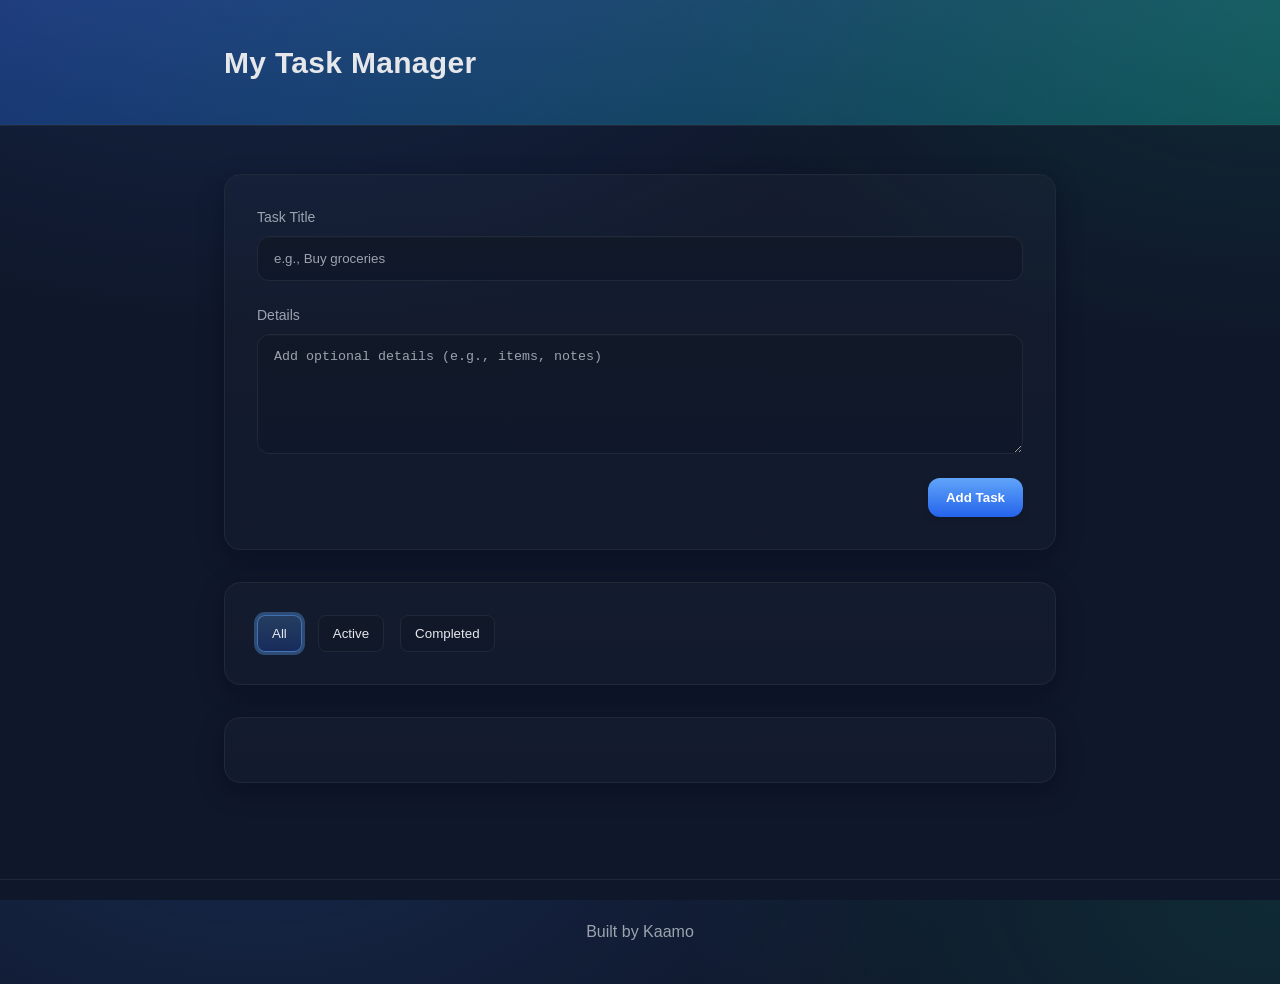
<file: 01-web-fundamentals/index.html>
<!DOCTYPE html>
<html lang="en">
<head>
    <meta charset="UTF-8">
    <meta name="viewport" content="width=device-width, initial-scale=1.0">
    <title>My Task Manager</title>
    <link rel="stylesheet" href="css/styles.css">
</head>
<body>
    <header class="app-header">
        <div class="container">
            <h1 class="app-title">My Task Manager</h1>
        </div>
    </header>

    <main class="app-main">
        <div class="container">
            <section class="task-input" aria-labelledby="task-input-heading">
                <h2 id="task-input-heading" class="visually-hidden">Add a new task</h2>
                <form id="task-form" class="task-form" novalidate>
                    <div class="form-row">
                        <label for="task-title" class="form-label">Task Title</label>
                        <input id="task-title" name="title" type="text" class="form-input" placeholder="e.g., Buy groceries" required aria-required="true">
                    </div>
                    <div class="form-row">
                        <label for="task-details" class="form-label">Details</label>
                        <textarea id="task-details" name="details" class="form-textarea" rows="4" placeholder="Add optional details (e.g., items, notes)"></textarea>
                    </div>
                    <div class="form-actions">
                        <button type="submit" class="btn btn-primary" id="add-task-button">Add Task</button>
                    </div>
                </form>
            </section>

            <section class="task-controls" aria-label="Task filters">
                <div class="filters" role="tablist" aria-label="Task Filters">
                    <button type="button" class="filter-button is-active" id="filter-all" data-filter="all" role="tab" aria-selected="true">All</button>
                    <button type="button" class="filter-button" id="filter-active" data-filter="active" role="tab" aria-selected="false">Active</button>
                    <button type="button" class="filter-button" id="filter-completed" data-filter="completed" role="tab" aria-selected="false">Completed</button>
                </div>
            </section>

            <section class="tasks" aria-labelledby="tasks-heading">
                <h2 id="tasks-heading" class="visually-hidden">Tasks</h2>
                <ul id="task-list" class="task-list" aria-live="polite" aria-relevant="additions removals">
                    <!-- Tasks will be rendered here -->
                </ul>
            </section>
        </div>
    </main>

    <footer class="app-footer">
        <div class="container">
            <p class="footer-text">Built by Kaamo</p>
        </div>
    </footer>

    <script src="js/script.js"></script>
</body>
</html>
</file>
<file: 01-web-fundamentals/css/styles.css>
/* Base Reset */

* {
    margin: 0;
    padding: 0;
    box-sizing: border-box;
}

/* Theme */
:root {
    --color-bg: #0f172a;               /* slate-900 */
    --color-surface: #111827;          /* gray-900 */
    --color-surface-2: #0b1220;        /* deeper surface */
    --color-card: #111827;
    --color-text: #e5e7eb;             /* gray-200 */
    --color-text-muted: #9ca3af;       /* gray-400 */
    --color-primary: #60a5fa;          /* blue-400 */
    --color-primary-600: #2563eb;      /* blue-600 */
    --color-accent: #34d399;           /* emerald-400 */
    --color-border: #1f2937;           /* gray-800 */

    --radius-sm: 8px;
    --radius-md: 12px;
    --radius-lg: 16px;

    --shadow-sm: 0 2px 6px rgba(0, 0, 0, 0.15);
    --shadow-md: 0 8px 24px rgba(2, 6, 23, 0.35);
    --shadow-lg: 0 16px 48px rgba(2, 6, 23, 0.5);

    --container-max: 880px;
    --spacing-1: 4px;
    --spacing-2: 8px;
    --spacing-3: 12px;
    --spacing-4: 16px;
    --spacing-5: 20px;
    --spacing-6: 24px;
    --spacing-8: 32px;
    --spacing-10: 40px;
    --spacing-12: 48px;
}

/* Typography & Page */
html, body {
    height: 100%;
}

body {
    font-family: -apple-system, BlinkMacSystemFont, 'Segoe UI', 'Roboto', 'Oxygen',
        'Ubuntu', 'Cantarell', 'Fira Sans', 'Droid Sans', 'Helvetica Neue',
        sans-serif;
    -webkit-font-smoothing: antialiased;
    -moz-osx-font-smoothing: grayscale;
    background: radial-gradient(1200px 700px at 20% -10%, rgba(59, 130, 246, 0.15), transparent 60%),
        radial-gradient(1000px 600px at 100% 0%, rgba(16, 185, 129, 0.12), transparent 60%),
        var(--color-bg);
    color: var(--color-text);
    line-height: 1.5;
}

.container {
    max-width: var(--container-max);
    margin: 0 auto;
    padding: 0 var(--spacing-6);
}

.visually-hidden {
    position: absolute;
    width: 1px;
    height: 1px;
    padding: 0;
    margin: -1px;
    overflow: hidden;
    clip: rect(0, 0, 0, 0);
    white-space: nowrap;
    border: 0;
}

/* Header */
.app-header {
    background: linear-gradient(135deg, rgba(37, 99, 235, 0.35), rgba(20, 184, 166, 0.35)),
        linear-gradient(180deg, rgba(255, 255, 255, 0.04), transparent);
    border-bottom: 1px solid var(--color-border);
    box-shadow: inset 0 -1px 0 rgba(255, 255, 255, 0.02);
}

.app-title {
    font-size: 28px;
    letter-spacing: 0.3px;
    font-weight: 700;
    padding: var(--spacing-10) 0;
}

/* Main */
.app-main {
    padding: var(--spacing-12) 0;
}

.task-input,
.task-controls,
.tasks {
    background: linear-gradient(180deg, rgba(255, 255, 255, 0.02), rgba(255, 255, 255, 0.01));
    border: 1px solid var(--color-border);
    border-radius: var(--radius-lg);
    box-shadow: var(--shadow-md);
    padding: var(--spacing-8);
}

.task-input { margin-bottom: var(--spacing-8); }
.task-controls { margin-bottom: var(--spacing-8); }

/* Form */
.task-form { display: grid; gap: var(--spacing-6); }

.form-row { display: grid; gap: var(--spacing-2); }

.form-label {
    font-size: 14px;
    color: var(--color-text-muted);
}

.form-input,
.form-textarea {
    width: 100%;
    background: linear-gradient(180deg, rgba(17, 24, 39, 0.95), rgba(15, 23, 42, 0.95));
    color: var(--color-text);
    border: 1px solid var(--color-border);
    border-radius: var(--radius-md);
    padding: 14px 16px;
    outline: none;
    transition: border-color 0.2s ease, box-shadow 0.2s ease, transform 0.05s ease;
    box-shadow: inset 0 1px 0 rgba(255, 255, 255, 0.02);
}

.form-input::placeholder,
.form-textarea::placeholder {
    color: var(--color-text-muted);
}

.form-input:focus,
.form-textarea:focus {
    border-color: rgba(96, 165, 250, 0.75);
    box-shadow: 0 0 0 4px rgba(96, 165, 250, 0.15), 0 10px 30px rgba(2, 6, 23, 0.6);
}

.form-textarea { resize: vertical; min-height: 120px; }

.form-actions { display: flex; justify-content: flex-end; }

/* Buttons */
.btn {
    appearance: none;
    border: none;
    cursor: pointer;
    border-radius: var(--radius-md);
    padding: 12px 18px;
    font-weight: 600;
    transition: transform 0.06s ease, box-shadow 0.2s ease, background 0.2s ease;
    box-shadow: var(--shadow-sm);
}

.btn:active { transform: translateY(1px) scale(0.995); }

.btn-primary {
    background: linear-gradient(180deg, var(--color-primary), var(--color-primary-600));
    color: white;
}

.btn-primary:hover {
    box-shadow: 0 10px 25px rgba(37, 99, 235, 0.35), var(--shadow-sm);
}

.btn-primary:focus-visible {
    outline: 2px solid transparent;
    box-shadow: 0 0 0 4px rgba(59, 130, 246, 0.35), 0 10px 30px rgba(2, 6, 23, 0.6);
}

/* Filters */
.filters {
    display: flex;
    gap: var(--spacing-4);
}

.filter-button {
    padding: 10px 14px;
    border-radius: var(--radius-sm);
    background: linear-gradient(180deg, rgba(17, 24, 39, 0.9), rgba(15, 23, 42, 0.9));
    color: var(--color-text);
    border: 1px solid var(--color-border);
    transition: background 0.2s ease, color 0.2s ease, box-shadow 0.2s ease;
}

.filter-button:hover { box-shadow: 0 8px 24px rgba(2, 6, 23, 0.5); }

.filter-button.is-active {
    background: linear-gradient(180deg, rgba(96, 165, 250, 0.25), rgba(37, 99, 235, 0.25));
    border-color: rgba(96, 165, 250, 0.55);
}

.filter-button[aria-selected="true"] {
    outline: 2px solid transparent;
    box-shadow: 0 0 0 3px rgba(96, 165, 250, 0.35);
}

/* Tasks List */
.task-list {
    list-style: none;
    display: grid;
    gap: var(--spacing-4);
}

.task-list > li {
    background: linear-gradient(180deg, rgba(17, 24, 39, 0.95), rgba(15, 23, 42, 0.95));
    border: 1px solid var(--color-border);
    border-radius: var(--radius-md);
    padding: var(--spacing-5);
    box-shadow: var(--shadow-sm);
}

/* Footer */
.app-footer {
    margin-top: var(--spacing-12);
    padding: var(--spacing-10) 0;
    border-top: 1px solid var(--color-border);
    color: var(--color-text-muted);
}

.footer-text { text-align: center; }

/* Responsive Layout */
@media (max-width: 640px) {
    html { font-size: 17px; }
    .container { padding: 0 var(--spacing-4); }
    .app-title { font-size: 24px; padding: var(--spacing-8) 0; }
    .app-main { padding: var(--spacing-8) 0; }

    .task-input,
    .task-controls,
    .tasks {
        padding: var(--spacing-6);
    }

    .task-form { gap: var(--spacing-4); }
    .form-input, .form-textarea { padding: 12px 14px; }
    .form-textarea { min-height: 140px; }

    .form-actions { justify-content: stretch; }
    .form-actions .btn { width: 100%; padding: 14px 18px; }

    .filters { flex-wrap: wrap; }
    .filter-button { flex: 1 1 calc(33.333% - var(--spacing-4)); text-align: center; }
}

@media (min-width: 641px) and (max-width: 1024px) {
    html { font-size: 16px; }
    .container { padding: 0 var(--spacing-6); }
    .app-title { font-size: 26px; }
    .task-input,
    .task-controls,
    .tasks { padding: var(--spacing-8); }
    .filter-button { padding: 12px 16px; }
}

@media (min-width: 1024px) {
    html { font-size: 16px; }
    .app-title { font-size: 30px; }
}
</file>
